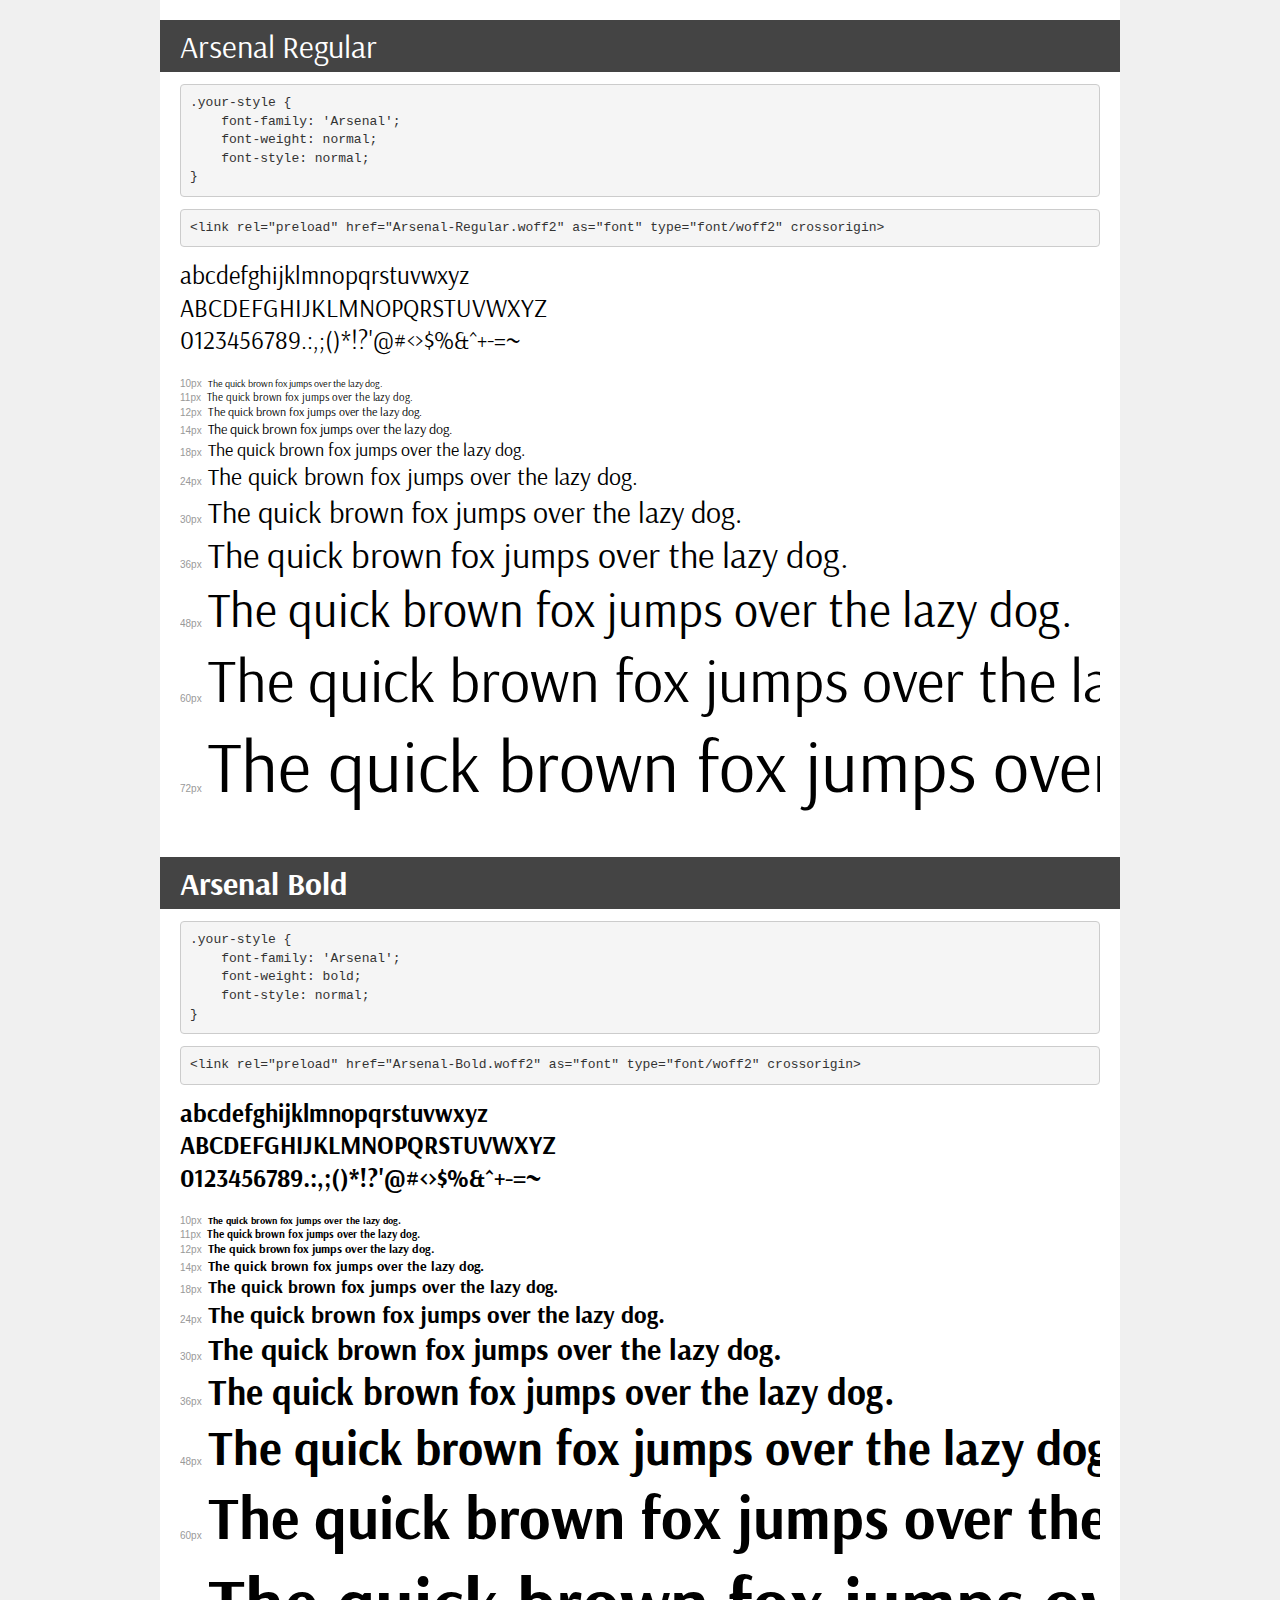
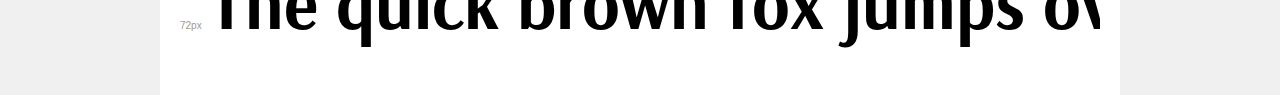
<file: css/font/arsnal/demo.html>
<!DOCTYPE html>
<html lang="en">
<head>
    <meta charset="utf-8">
    <meta http-equiv="X-UA-Compatible" content="IE=edge">
    <meta name="viewport" content="width=device-width, initial-scale=1">
    <meta name="robots" content="noindex, noarchive">
    <meta name="format-detection" content="telephone=no">
    <title>Transfonter demo</title>
    <link href="stylesheet.css" rel="stylesheet">
    <style>
        /*
        http://meyerweb.com/eric/tools/css/reset/
        v2.0 | 20110126
        License: none (public domain)
        */
        html, body, div, span, applet, object, iframe,
        h1, h2, h3, h4, h5, h6, p, blockquote, pre,
        a, abbr, acronym, address, big, cite, code,
        del, dfn, em, img, ins, kbd, q, s, samp,
        small, strike, strong, sub, sup, tt, var,
        b, u, i, center,
        dl, dt, dd, ol, ul, li,
        fieldset, form, label, legend,
        table, caption, tbody, tfoot, thead, tr, th, td,
        article, aside, canvas, details, embed,
        figure, figcaption, footer, header, hgroup,
        menu, nav, output, ruby, section, summary,
        time, mark, audio, video {
            margin: 0;
            padding: 0;
            border: 0;
            font-size: 100%;
            font: inherit;
            vertical-align: baseline;
        }
        /* HTML5 display-role reset for older browsers */
        article, aside, details, figcaption, figure,
        footer, header, hgroup, menu, nav, section {
            display: block;
        }
        body {
            line-height: 1;
        }
        ol, ul {
            list-style: none;
        }
        blockquote, q {
            quotes: none;
        }
        blockquote:before, blockquote:after,
        q:before, q:after {
            content: '';
            content: none;
        }
        table {
            border-collapse: collapse;
            border-spacing: 0;
        }
        /* demo styles */
        body {
            background: #f0f0f0;
            color: #000;
        }
        .page {
            background: #fff;
            width: 920px;
            margin: 0 auto;
            padding: 20px 20px 0 20px;
            overflow: hidden;
        }
        .font-container {
            overflow-x: auto;
            overflow-y: hidden;
            margin-bottom: 40px;
            line-height: 1.3;
            white-space: nowrap;
            padding-bottom: 5px;
        }
        h1 {
            position: relative;
            background: #444;
            font-size: 32px;
            color: #fff;
            padding: 10px 20px;
            margin: 0 -20px 12px -20px;
        }
        .letters {
            font-size: 25px;
            margin-bottom: 20px;
        }
        .s10:before {
            content: '10px';
        }
        .s11:before {
            content: '11px';
        }
        .s12:before {
            content: '12px';
        }
        .s14:before {
            content: '14px';
        }
        .s18:before {
            content: '18px';
        }
        .s24:before {
            content: '24px';
        }
        .s30:before {
            content: '30px';
        }
        .s36:before {
            content: '36px';
        }
        .s48:before {
            content: '48px';
        }
        .s60:before {
            content: '60px';
        }
        .s72:before {
            content: '72px';
        }
        .s10:before, .s11:before, .s12:before, .s14:before,
        .s18:before, .s24:before, .s30:before, .s36:before,
        .s48:before, .s60:before, .s72:before {
            font-family: Arial, sans-serif;
            font-size: 10px;
            font-weight: normal;
            font-style: normal;
            color: #999;
            padding-right: 6px;
        }
        pre {
            display: block;
            padding: 9px;
            margin: 0 0 12px;
            font-family: Monaco, Menlo, Consolas, "Courier New", monospace;
            font-size: 13px;
            line-height: 1.428571429;
            color: #333;
            font-weight: normal;
            font-style: normal;
            background-color: #f5f5f5;
            border: 1px solid #ccc;
            overflow-x: auto;
            border-radius: 4px;
        }
        /* responsive */
        @media (max-width: 959px) {
            .page {
                width: auto;
                margin: 0;
            }
        }
    </style>
</head>
<body>
<div class="page">
    <div class="demo">
        <h1 style="font-family: 'Arsenal'; font-weight: normal; font-style: normal;">Arsenal Regular</h1>
        <pre title="Usage">.your-style {
    font-family: 'Arsenal';
    font-weight: normal;
    font-style: normal;
}</pre>
        <pre title="Preload (optional)">
&lt;link rel=&quot;preload&quot; href=&quot;Arsenal-Regular.woff2&quot; as=&quot;font&quot; type=&quot;font/woff2&quot; crossorigin&gt;</pre>
        <div class="font-container" style="font-family: 'Arsenal'; font-weight: normal; font-style: normal;">
            <p class="letters">
                abcdefghijklmnopqrstuvwxyz<br>
ABCDEFGHIJKLMNOPQRSTUVWXYZ<br>
                0123456789.:,;()*!?'@#&lt;&gt;$%&^+-=~
            </p>
            <p class="s10" style="font-size: 10px;">The quick brown fox jumps over the lazy dog.</p>
            <p class="s11" style="font-size: 11px;">The quick brown fox jumps over the lazy dog.</p>
            <p class="s12" style="font-size: 12px;">The quick brown fox jumps over the lazy dog.</p>
            <p class="s14" style="font-size: 14px;">The quick brown fox jumps over the lazy dog.</p>
            <p class="s18" style="font-size: 18px;">The quick brown fox jumps over the lazy dog.</p>
            <p class="s24" style="font-size: 24px;">The quick brown fox jumps over the lazy dog.</p>
            <p class="s30" style="font-size: 30px;">The quick brown fox jumps over the lazy dog.</p>
            <p class="s36" style="font-size: 36px;">The quick brown fox jumps over the lazy dog.</p>
            <p class="s48" style="font-size: 48px;">The quick brown fox jumps over the lazy dog.</p>
            <p class="s60" style="font-size: 60px;">The quick brown fox jumps over the lazy dog.</p>
            <p class="s72" style="font-size: 72px;">The quick brown fox jumps over the lazy dog.</p>
        </div>
    </div>

    <div class="demo">
        <h1 style="font-family: 'Arsenal'; font-weight: bold; font-style: normal;">Arsenal Bold</h1>
        <pre title="Usage">.your-style {
    font-family: 'Arsenal';
    font-weight: bold;
    font-style: normal;
}</pre>
        <pre title="Preload (optional)">
&lt;link rel=&quot;preload&quot; href=&quot;Arsenal-Bold.woff2&quot; as=&quot;font&quot; type=&quot;font/woff2&quot; crossorigin&gt;</pre>
        <div class="font-container" style="font-family: 'Arsenal'; font-weight: bold; font-style: normal;">
            <p class="letters">
                abcdefghijklmnopqrstuvwxyz<br>
ABCDEFGHIJKLMNOPQRSTUVWXYZ<br>
                0123456789.:,;()*!?'@#&lt;&gt;$%&^+-=~
            </p>
            <p class="s10" style="font-size: 10px;">The quick brown fox jumps over the lazy dog.</p>
            <p class="s11" style="font-size: 11px;">The quick brown fox jumps over the lazy dog.</p>
            <p class="s12" style="font-size: 12px;">The quick brown fox jumps over the lazy dog.</p>
            <p class="s14" style="font-size: 14px;">The quick brown fox jumps over the lazy dog.</p>
            <p class="s18" style="font-size: 18px;">The quick brown fox jumps over the lazy dog.</p>
            <p class="s24" style="font-size: 24px;">The quick brown fox jumps over the lazy dog.</p>
            <p class="s30" style="font-size: 30px;">The quick brown fox jumps over the lazy dog.</p>
            <p class="s36" style="font-size: 36px;">The quick brown fox jumps over the lazy dog.</p>
            <p class="s48" style="font-size: 48px;">The quick brown fox jumps over the lazy dog.</p>
            <p class="s60" style="font-size: 60px;">The quick brown fox jumps over the lazy dog.</p>
            <p class="s72" style="font-size: 72px;">The quick brown fox jumps over the lazy dog.</p>
        </div>
    </div>

</div>
</body>
</html>
</file>
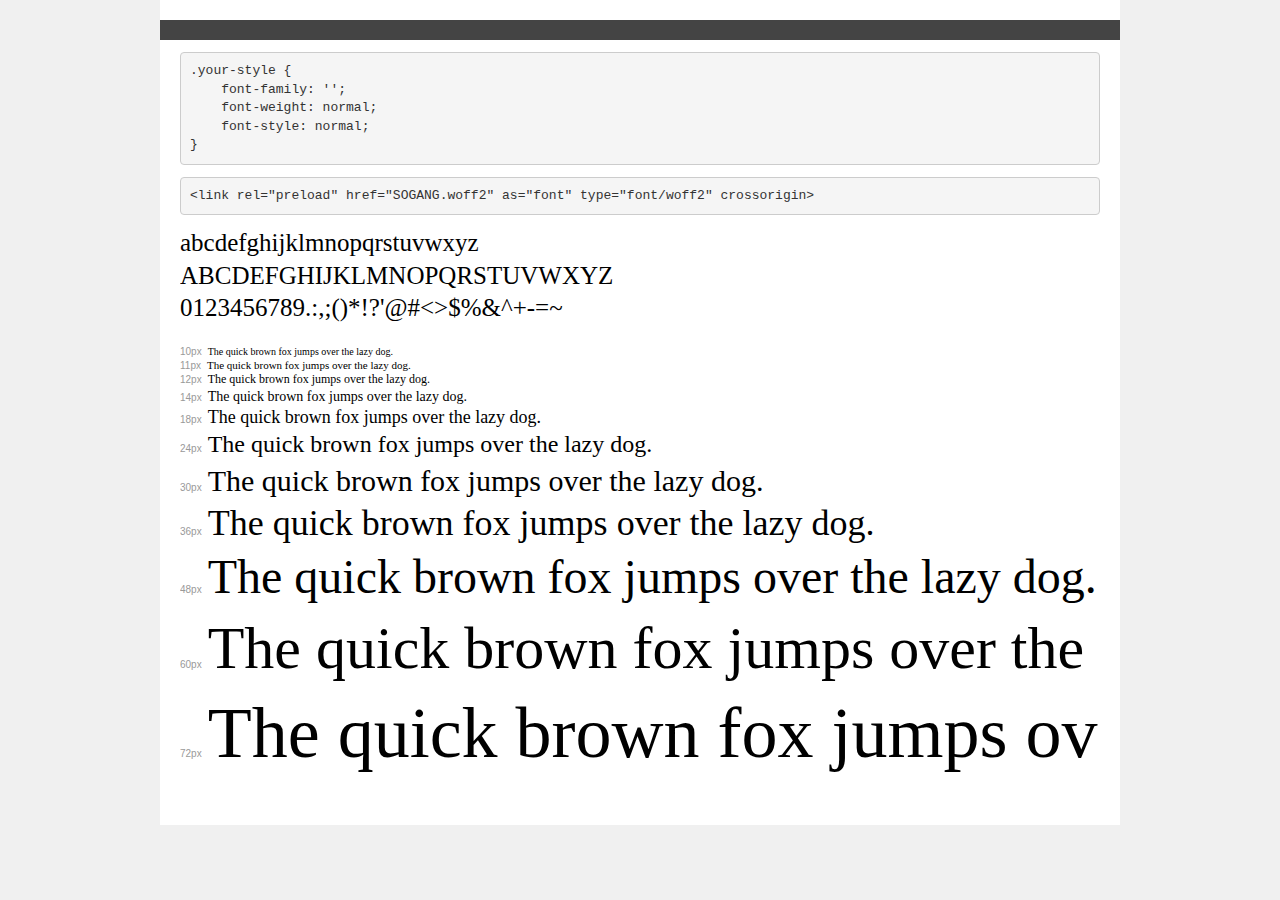
<file: css/font/sogang/demo.html>
<!DOCTYPE html>
<html lang="en">
<head>
    <meta charset="utf-8">
    <meta http-equiv="X-UA-Compatible" content="IE=edge">
    <meta name="viewport" content="width=device-width, initial-scale=1">
    <meta name="robots" content="noindex, noarchive">
    <meta name="format-detection" content="telephone=no">
    <title>Transfonter demo</title>
    <link href="stylesheet.css" rel="stylesheet">
    <style>
        /*
        http://meyerweb.com/eric/tools/css/reset/
        v2.0 | 20110126
        License: none (public domain)
        */
        html, body, div, span, applet, object, iframe,
        h1, h2, h3, h4, h5, h6, p, blockquote, pre,
        a, abbr, acronym, address, big, cite, code,
        del, dfn, em, img, ins, kbd, q, s, samp,
        small, strike, strong, sub, sup, tt, var,
        b, u, i, center,
        dl, dt, dd, ol, ul, li,
        fieldset, form, label, legend,
        table, caption, tbody, tfoot, thead, tr, th, td,
        article, aside, canvas, details, embed,
        figure, figcaption, footer, header, hgroup,
        menu, nav, output, ruby, section, summary,
        time, mark, audio, video {
            margin: 0;
            padding: 0;
            border: 0;
            font-size: 100%;
            font: inherit;
            vertical-align: baseline;
        }
        /* HTML5 display-role reset for older browsers */
        article, aside, details, figcaption, figure,
        footer, header, hgroup, menu, nav, section {
            display: block;
        }
        body {
            line-height: 1;
        }
        ol, ul {
            list-style: none;
        }
        blockquote, q {
            quotes: none;
        }
        blockquote:before, blockquote:after,
        q:before, q:after {
            content: '';
            content: none;
        }
        table {
            border-collapse: collapse;
            border-spacing: 0;
        }
        /* demo styles */
        body {
            background: #f0f0f0;
            color: #000;
        }
        .page {
            background: #fff;
            width: 920px;
            margin: 0 auto;
            padding: 20px 20px 0 20px;
            overflow: hidden;
        }
        .font-container {
            overflow-x: auto;
            overflow-y: hidden;
            margin-bottom: 40px;
            line-height: 1.3;
            white-space: nowrap;
            padding-bottom: 5px;
        }
        h1 {
            position: relative;
            background: #444;
            font-size: 32px;
            color: #fff;
            padding: 10px 20px;
            margin: 0 -20px 12px -20px;
        }
        .letters {
            font-size: 25px;
            margin-bottom: 20px;
        }
        .s10:before {
            content: '10px';
        }
        .s11:before {
            content: '11px';
        }
        .s12:before {
            content: '12px';
        }
        .s14:before {
            content: '14px';
        }
        .s18:before {
            content: '18px';
        }
        .s24:before {
            content: '24px';
        }
        .s30:before {
            content: '30px';
        }
        .s36:before {
            content: '36px';
        }
        .s48:before {
            content: '48px';
        }
        .s60:before {
            content: '60px';
        }
        .s72:before {
            content: '72px';
        }
        .s10:before, .s11:before, .s12:before, .s14:before,
        .s18:before, .s24:before, .s30:before, .s36:before,
        .s48:before, .s60:before, .s72:before {
            font-family: Arial, sans-serif;
            font-size: 10px;
            font-weight: normal;
            font-style: normal;
            color: #999;
            padding-right: 6px;
        }
        pre {
            display: block;
            padding: 9px;
            margin: 0 0 12px;
            font-family: Monaco, Menlo, Consolas, "Courier New", monospace;
            font-size: 13px;
            line-height: 1.428571429;
            color: #333;
            font-weight: normal;
            font-style: normal;
            background-color: #f5f5f5;
            border: 1px solid #ccc;
            overflow-x: auto;
            border-radius: 4px;
        }
        /* responsive */
        @media (max-width: 959px) {
            .page {
                width: auto;
                margin: 0;
            }
        }
    </style>
</head>
<body>
<div class="page">
    <div class="demo">
        <h1 style="font-family: ''; font-weight: normal; font-style: normal;"></h1>
        <pre title="Usage">.your-style {
    font-family: '';
    font-weight: normal;
    font-style: normal;
}</pre>
        <pre title="Preload (optional)">
&lt;link rel=&quot;preload&quot; href=&quot;SOGANG.woff2&quot; as=&quot;font&quot; type=&quot;font/woff2&quot; crossorigin&gt;</pre>
        <div class="font-container" style="font-family: ''; font-weight: normal; font-style: normal;">
            <p class="letters">
                abcdefghijklmnopqrstuvwxyz<br>
ABCDEFGHIJKLMNOPQRSTUVWXYZ<br>
                0123456789.:,;()*!?'@#&lt;&gt;$%&^+-=~
            </p>
            <p class="s10" style="font-size: 10px;">The quick brown fox jumps over the lazy dog.</p>
            <p class="s11" style="font-size: 11px;">The quick brown fox jumps over the lazy dog.</p>
            <p class="s12" style="font-size: 12px;">The quick brown fox jumps over the lazy dog.</p>
            <p class="s14" style="font-size: 14px;">The quick brown fox jumps over the lazy dog.</p>
            <p class="s18" style="font-size: 18px;">The quick brown fox jumps over the lazy dog.</p>
            <p class="s24" style="font-size: 24px;">The quick brown fox jumps over the lazy dog.</p>
            <p class="s30" style="font-size: 30px;">The quick brown fox jumps over the lazy dog.</p>
            <p class="s36" style="font-size: 36px;">The quick brown fox jumps over the lazy dog.</p>
            <p class="s48" style="font-size: 48px;">The quick brown fox jumps over the lazy dog.</p>
            <p class="s60" style="font-size: 60px;">The quick brown fox jumps over the lazy dog.</p>
            <p class="s72" style="font-size: 72px;">The quick brown fox jumps over the lazy dog.</p>
        </div>
    </div>

</div>
</body>
</html>
</file>
<file: css/font/arsnal/stylesheet.css>
@font-face {
    font-family: 'Arsenal';
    src: url('Arsenal-Regular.woff2') format('woff2'),
        url('Arsenal-Regular.woff') format('woff');
    font-weight: normal;
    font-style: normal;
    font-display: swap;
}

@font-face {
    font-family: 'Arsenal';
    src: url('Arsenal-Bold.woff2') format('woff2'),
        url('Arsenal-Bold.woff') format('woff');
    font-weight: bold;
    font-style: normal;
    font-display: swap;
}
</file>
<file: css/font/sogang/stylesheet.css>
@font-face {
    font-family: 'SOGANG';
    src: url('SOGANG.woff2') format('woff2'),
        url('SOGANG.woff') format('woff');
    font-weight: normal;
    font-style: normal;
    font-display: swap;
}
</file>
